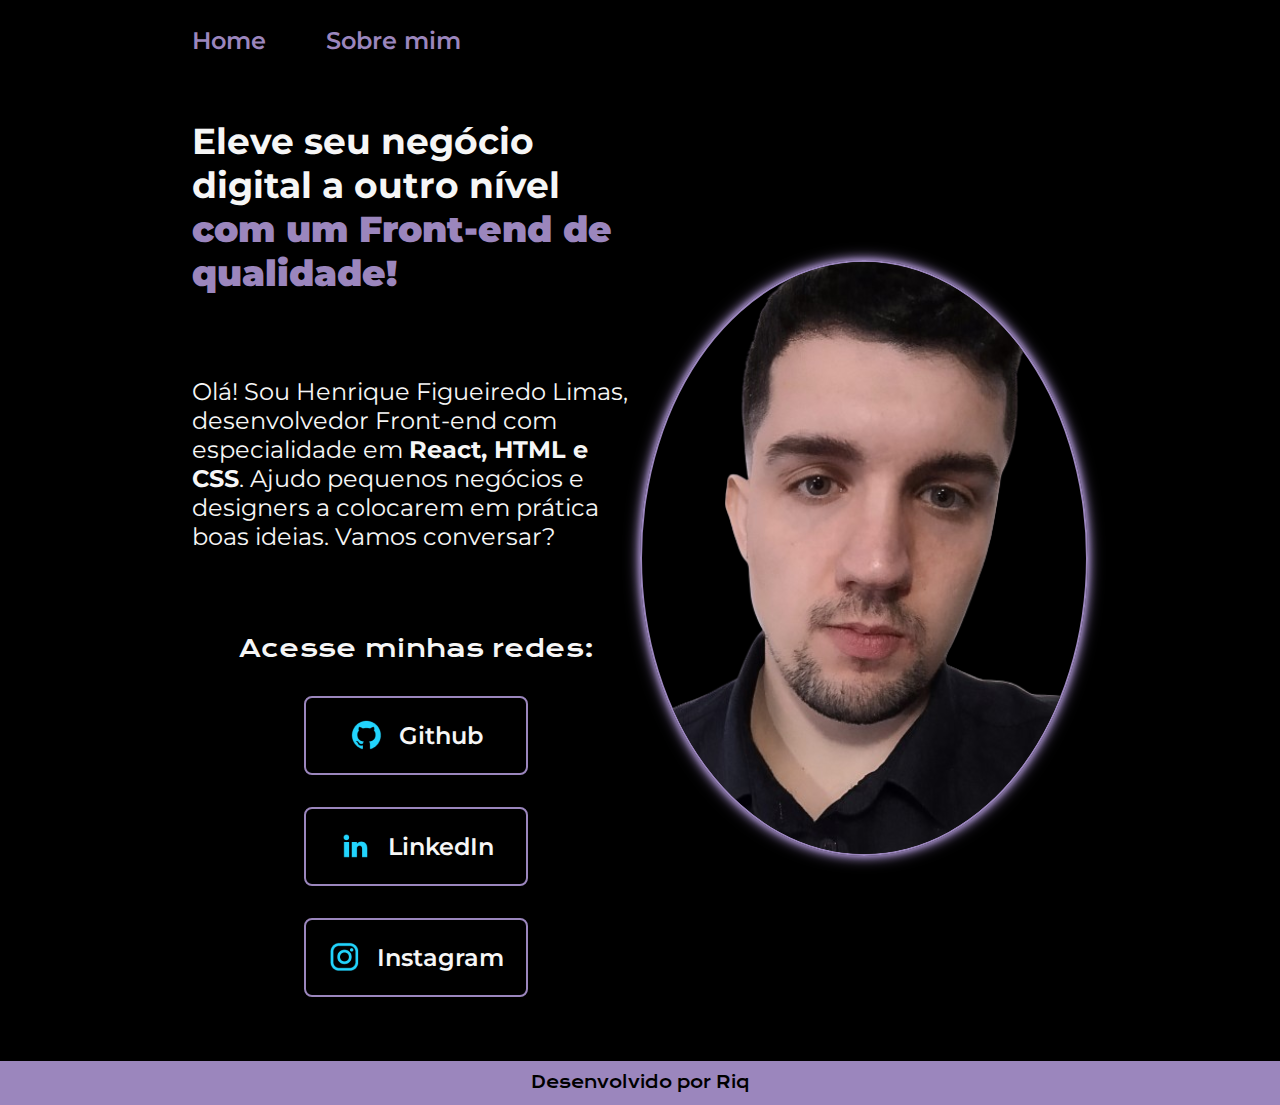
<file: index.html>
<!DOCTYPE html>
<html lang="pt-br">

<head>
    <meta charset="UTF-8">
    <meta name="viewport" content="width=device-width, initial-scale=1.0">
    <link rel="preconnect" href="https://fonts.googleapis.com">
    <link rel="preconnect" href="https://fonts.gstatic.com" crossorigin>
    <link href="https://fonts.googleapis.com/css2?family=Montserrat:ital,wght@0,100..900;1,100..900&display=swap"
        rel="stylesheet">
    <title>Portfolio</title>
    <link rel="stylesheet" href="styles/style.css">
</head>

<body>
    <header class="cabecalho">
        <nav class="menu">
            <a href="index.html" class="cabecalho-link">Home</a>
            <a href="about.html" class="cabecalho-link">Sobre mim</a>
        </nav>
    </header>

    <main class="principal">
        <div class="box">
            <h1 class="primeiro">Eleve seu negócio digital a outro nível <strong class="cor">com um Front-end de
                    qualidade!</strong></h1>
            <p class="segunda">Olá! Sou Henrique Figueiredo Limas, desenvolvedor Front-end com especialidade em
                <strong>React, HTML e
                    CSS</strong>. Ajudo
                pequenos
                negócios e designers a colocarem em prática boas ideias. Vamos conversar?
            </p>
            <div class="links">
                <h2 class="subtitulo">Acesse minhas redes:</h2>

                <a href="https://github.com/henriquehfl">
                <img src="/assets/github.png" alt="">
                    Github
                </a>

                <a href="https://linkedin.com/in/henriqueflimas">
                    <img src="/assets/linkedin.png" alt="">
                    LinkedIn
                </a>

                <a href="https://www.instagram.com/blzriq/">
                    <img src="/assets/instagram.png" alt="">
                    Instagram
                </a>
            </div>
        </div>
        <img src="download.png" alt="Minha foto" class="foto">
    </main>

    <footer>
        <p class="rodape">Desenvolvido por Riq</p>
    </footer>
</body>

</html>
</file>
<file: styles/style.css>
@import url('https://fonts.googleapis.com/css2?family=Krona+One&display=swap');

* {
    margin: 0;
    padding: 0;
    box-sizing: border-box;
}

:root {
    --cor-primaria: #000;
    --cor-secundaria: #f6f6f6;
    --cor-terciaria: #9B86BD;
    --cor-hover: #5A639C;

    --fonte-primaria: 'Krona One', sans-serif;
    --fonte-secundaria: 'Montserrat', sans-serif;
}

body {
    height: 100vh;
    box-sizing: border-box;
    background-color: var(--cor-primaria);
    color: var(--cor-secundaria);
    font-family: var(--fonte-secundaria);
    font-optical-sizing: auto;
    font-weight: 400;
    font-style: normal;
}

.cabecalho {
    color: var(--cor-terciaria);
    font-family: var(--fonte-secundaria);
    font-size: 1.5rem;
    padding: 2% 0 0 15%;
}

.menu {
    display: flex;
    gap: 60px;
}

.cor {
    color: var(--cor-terciaria);
}

a {
    text-decoration: none;
    color: var(--cor-terciaria);
    font-size: 1.5rem;
    font-weight: 600;
}

.principal {
    display: flex;
    align-items: center;
    justify-content: space-between;
    padding: 5% 15%;
}

.box {
    width: 50%;
    display: flex;
    flex-direction: column;
    gap: 82px;
}

.primeiro {
    font-size: 2.25rem;
}

.segunda {
    font-size: 1.5rem;
}

.links {
    display: flex;
    align-items: center;
    flex-direction: column;
    gap: 32px;
}

div a {
    display: flex;
    justify-content: center;
    align-items: center;
    gap: 16px;
    color: var(--cor-secundaria);
    width: 50%;
    height: 79px;
    border: 2px var(--cor-terciaria) solid;
    border-radius: 8px;
    font-weight: 600;
    transition: background-color 0.3s ease;
}

div a:hover {
    background-color: var(--cor-hover);
}

.subtitulo {
    font-family: var(--fonte-primaria);
    font-weight: 400;
    font-size: 1.5rem;
}

.rodape {
    background-color: var(--cor-terciaria);
    font-family: var(--fonte-primaria);
    height: 44px;
    display: flex;
    justify-content: center;
    align-items: center;
    color: var(--cor-primaria);
    font-weight: 500;
    font-size: 1rem;
}

.foto {
    width: 50%;
    border-radius: 50%;
    border: 2px solid var(--cor-terciaria);
    box-shadow: 0 0 5px var(--cor-terciaria), 
                0 0 10px var(--cor-terciaria), 
                0 0 15px var(--cor-terciaria);
    transition: box-shadow 0.3s ease;
}

.foto:hover {
    box-shadow: 0 0 10px var(--cor-terciaria), 
                0 0 20px var(--cor-terciaria), 
                0 0 30px var(--cor-terciaria);
}



@media (max-width: 1200px) {
    .cabecalho{
        padding: 10% 0 6%;
        display: flex;
        justify-content: center;
    }

    .principal {
        display: flex;
        flex-direction: column-reverse;

    }

    .foto{
        margin-bottom: 10%;
    }

    .box{
        width: auto;
    }
}
</file>
